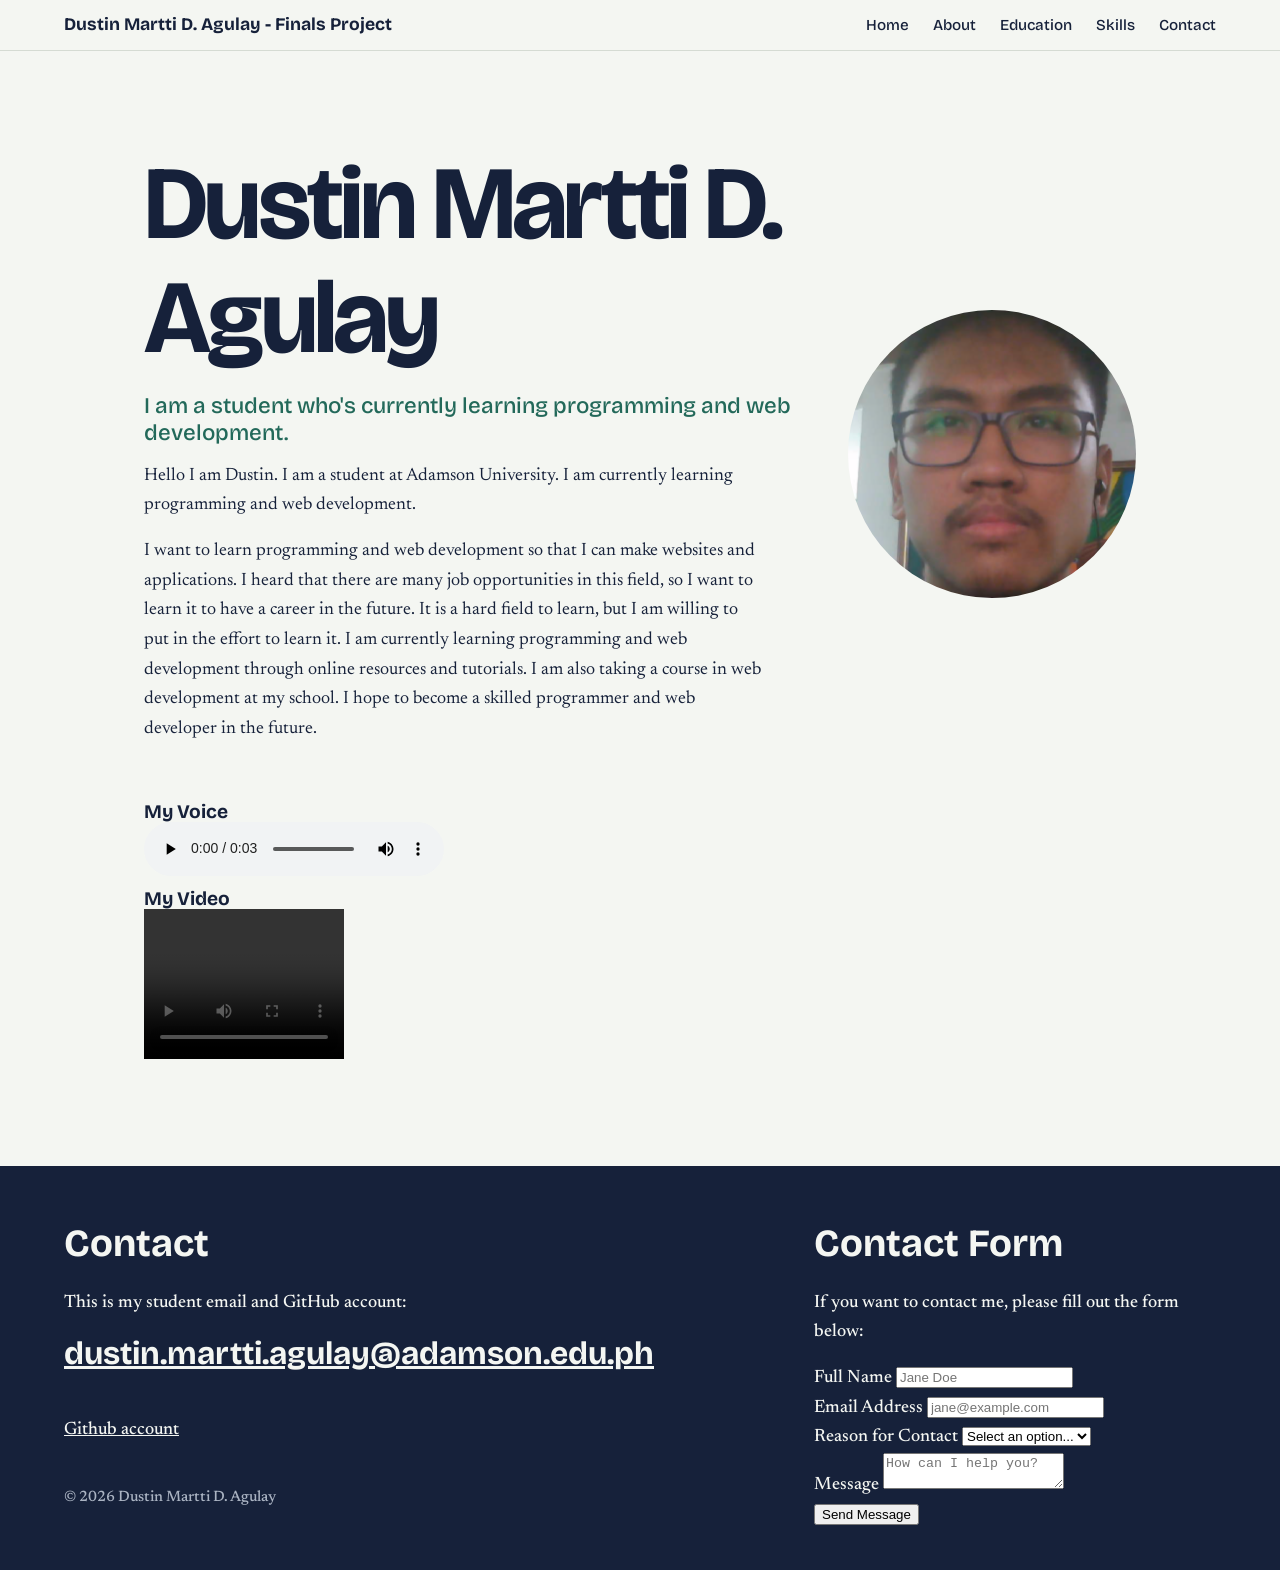
<file: index.html>
<!DOCTYPE html>
<html lang="en">

<head>
    <meta charset="UTF-8" />
    <meta name="viewport" content="width=device-width, initial-scale=1.0" />
    <title>Agulay - Final Project</title>
    <meta name="description" content="Personal website of Your Name." />
    <link rel="preconnect" href="https://fonts.googleapis.com" />
    <link rel="preconnect" href="https://fonts.gstatic.com" crossorigin />
    <link
        href="https://fonts.googleapis.com/css2?family=Bricolage+Grotesque:wght@500;700&family=Newsreader:wght@400;600&display=swap"
        rel="stylesheet" />
    <link rel="stylesheet" href="./styles.css" />
    <link rel="icon" type="image/x-icon" href="./public/favicon.ico">
</head>

<body>
    <div id="root">
        <header class="bar">
            <h1 class="brand">Dustin Martti D. Agulay - Finals Project</h1>
            <nav aria-label="Main">
                <ul>
                    <li><a href="index.html">Home</a></li>
                    <li><a href="About.html">About</a></li>
                    <li><a href="Education.html">Education</a></li>
                    <li><a href="Skills.html">Skills</a></li>
                    <li><a href="#contact">Contact</a></li>
                </ul>
            </nav>
        </header>

        <main>
            <section class="hero">
                <div>
                    <h1>Dustin Martti D. Agulay</h1>
                    <p class="tagline">I am a student who's currently learning programming and web development.</p>
                    <p class="lead">Hello I am Dustin. I am a student at Adamson University. I am currently learning
                        programming and web development.</p>
                    <p class="lead">I want to learn programming and web development so that I can make websites and
                        applications. I heard that there are many job opportunities in this field, so I want to learn it
                        to have a career in the future. It is a hard field to learn, but I am willing to put in the
                        effort to learn it. I am currently learning programming and web development through online
                        resources and tutorials. I am also taking a course in web development at my school. I hope to
                        become a skilled programmer and web developer in the future.</p>
                </div>
                    <img src="./images/dustin1.png" alt="Portrait of Dustin Martti D. Agulay" />
                <div>
                <h3>My Voice</h3>
                <audio controls>
                    <source src="./media/VoiceRecord.mp3" type="audio/mpeg">
                    Your browser does not support the audio element.
                </audio>
                <h3>My Video</h3>
                <video controls width="200" height="150">
                    <source src="./media/Dustin1.mp4" type="video/mp4">
                    Your browser does not support the video tag.
                </video>
                </div>
            </section>
        </main>


        <footer id="contact">
            <div class="contact-flex">
                <h2>Contact</h2>
                <p>This is my student email and GitHub account:</p>
                <p><a class="mail"
                        href="mailto:dustin.martti.agulay@adamson.edu.ph">dustin.martti.agulay@adamson.edu.ph</a>
                </p>
                <ul>
                    <li><a href="https://github.com/DustinMarttiAgulay" target="_blank" rel="noreferrer">Github
                            account</a>
                    </li>
                </ul>
                <small>© 2026 Dustin Martti D. Agulay</small>
            </div>

            <div class="contact-flex">
                <h2>Contact Form</h2>
                <p>If you want to contact me, please fill out the form below:</p>
                <form action="" method="POST">
                    <div class="form-group">
                        <label for="full-name">Full Name</label>
                        <input type="text" id="full-name" name="name" placeholder="Jane Doe" required>
                    </div>
                    <div class="form-group">
                        <label for="email">Email Address</label>
                        <input type="email" id="email" name="email" placeholder="jane@example.com" required>
                    </div>
                    <div class="form-group">
                        <label for="topic">Reason for Contact</label>
                        <select id="topic" name="topic" required>
                            <option value="" disabled selected>Select an option...</option>
                            <option value="general">General Inquiry</option>
                        </select>
                    </div>
                    <div class="form-group">
                        <label for="message">Message</label>
                        <textarea id="message" name="message" placeholder="How can I help you?" required></textarea>
                    </div>
                    <button type="submit">Send Message</button>
                </form>
            </div>
        </footer>
    </div>
</body>

</html>
</file>
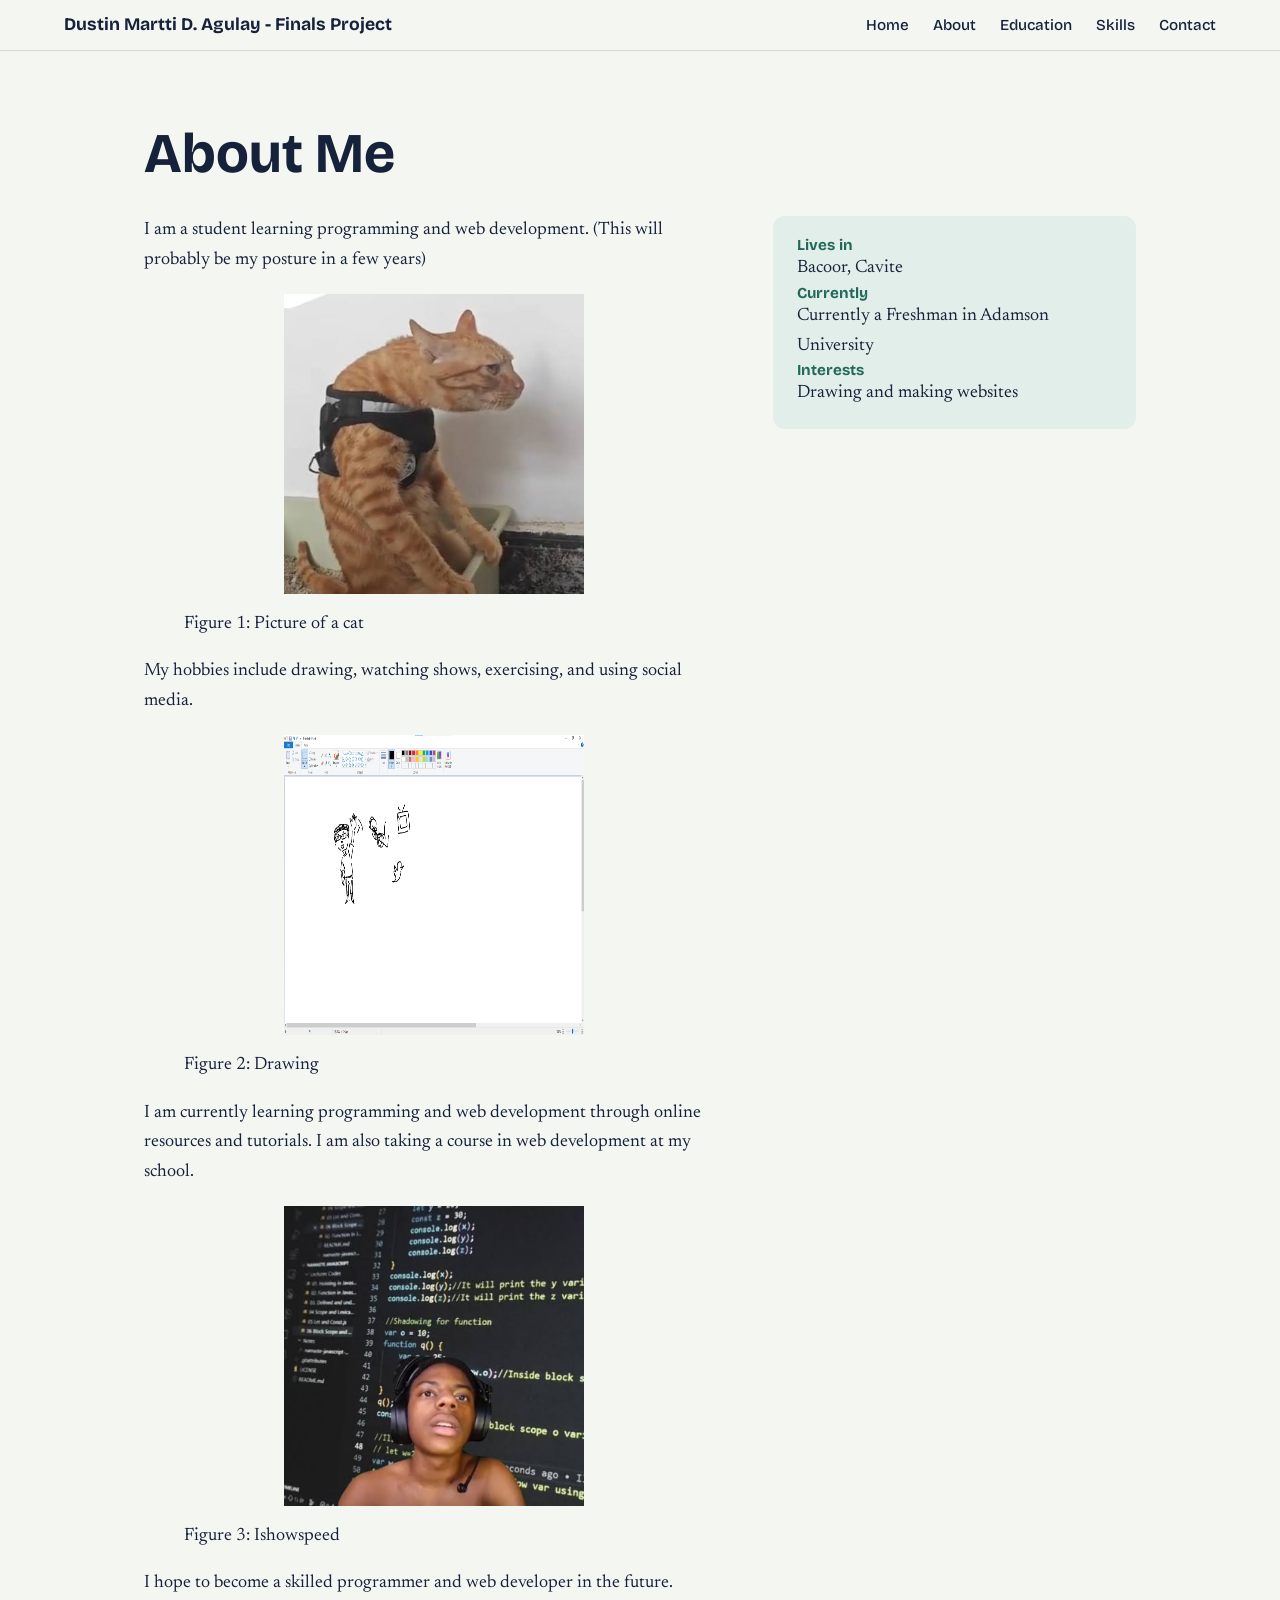
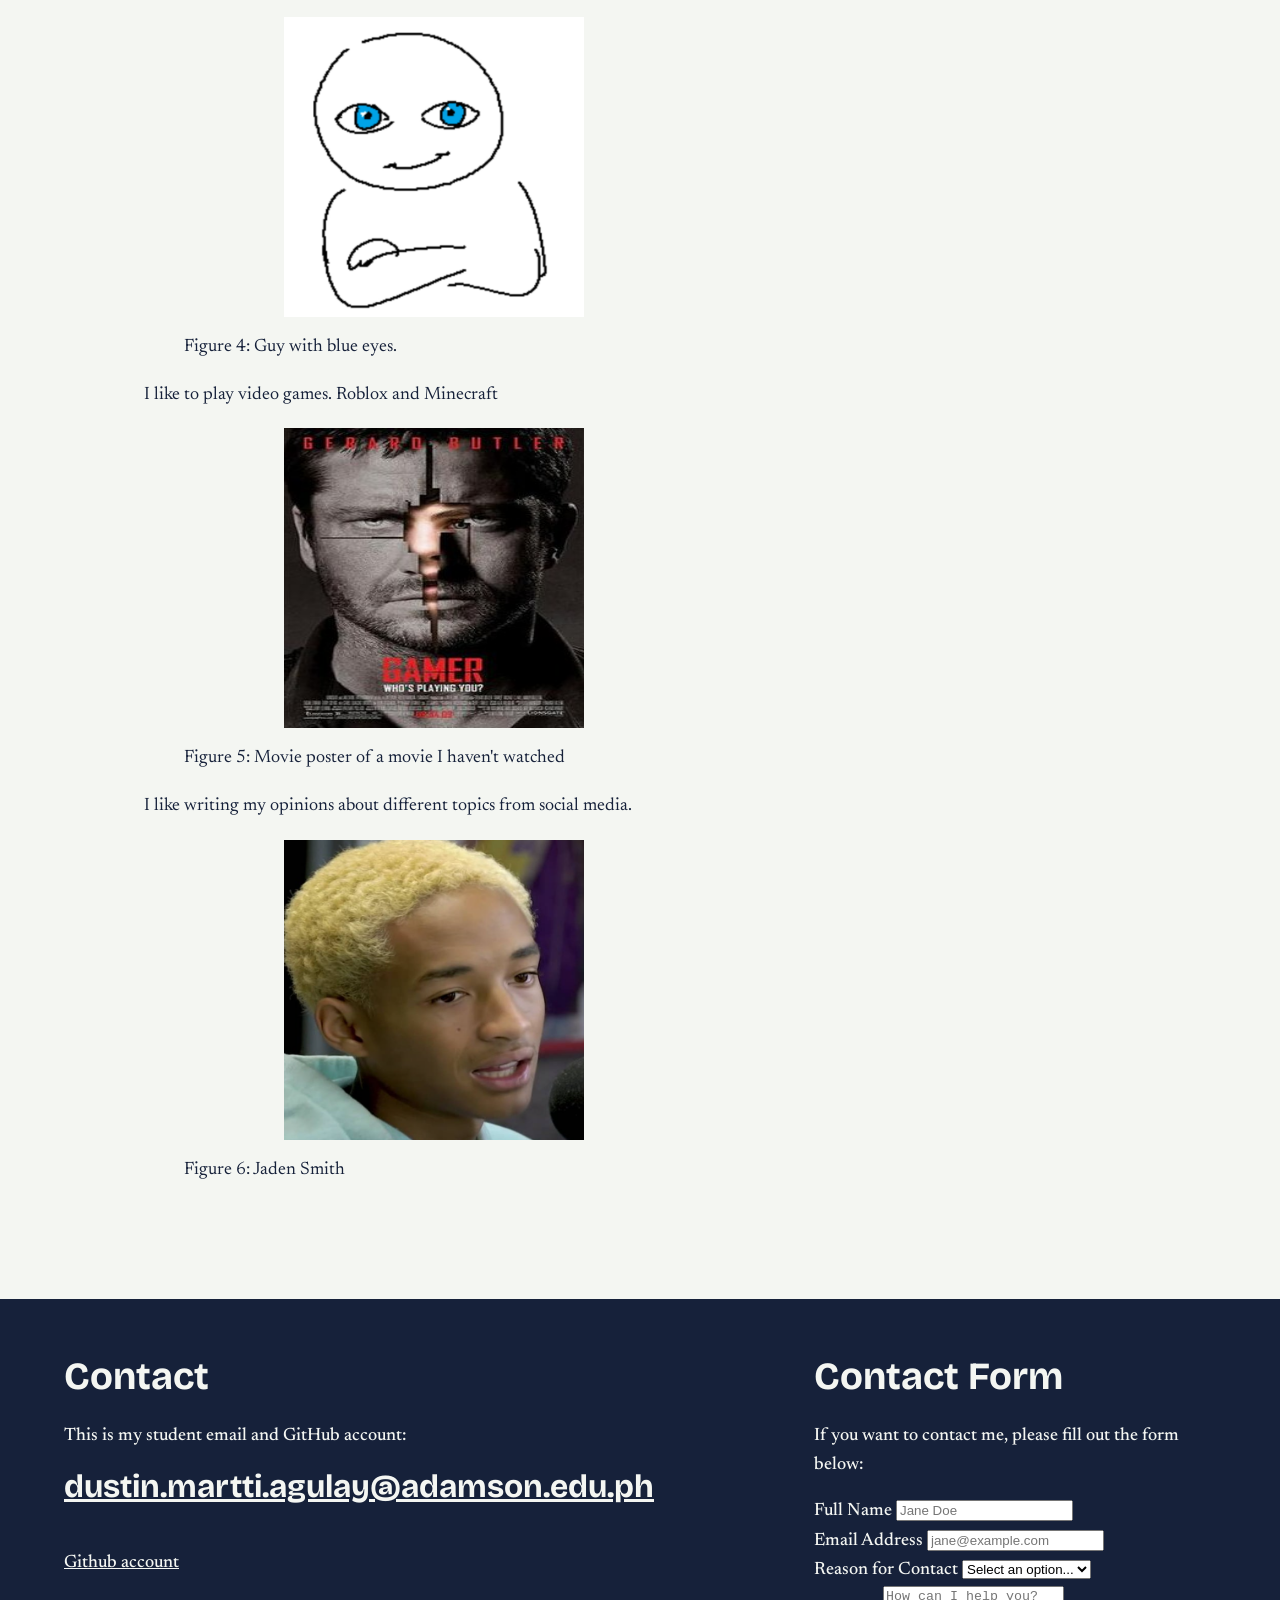
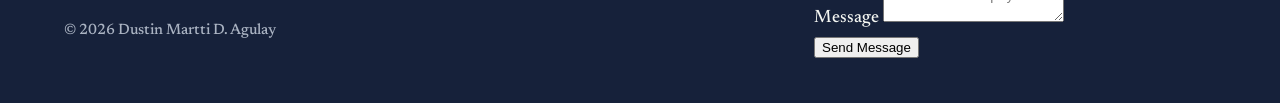
<file: About.html>
<!DOCTYPE html>
<html lang="en">

<head>
    <meta charset="UTF-8" />
    <meta name="viewport" content="width=device-width, initial-scale=1.0" />
    <title>Agulay - Final Project</title>
    <meta name="description" content="Personal website of Your Name." />
    <link rel="preconnect" href="https://fonts.googleapis.com" />
    <link rel="preconnect" href="https://fonts.gstatic.com" crossorigin />
    <link
        href="https://fonts.googleapis.com/css2?family=Bricolage+Grotesque:wght@500;700&family=Newsreader:wght@400;600&display=swap"
        rel="stylesheet" />
    <link rel="stylesheet" href="./styles.css" />
    <link rel="icon" type="image/x-icon" href="./public/favicon.ico">
</head>

<body>
    <div id="root">
        <header class="bar">
            <h1 class="brand">Dustin Martti D. Agulay - Finals Project</h1>
            <nav aria-label="Main">
                <ul>
                    <li><a href="index.html">Home</a></li>
                    <li><a href="About.html">About</a></li>
                    <li><a href="Education.html">Education</a></li>
                    <li><a href="Skills.html">Skills</a></li>
                    <li><a href="#contact">Contact</a></li>
                </ul>
            </nav>
        </header>

        <main>
            <section class="page">
                <h1>About Me</h1>
                <div class="about">
                    <div>
                        <div>
                            <p>I am a student learning programming and web development. (This will probably be my
                                posture in a few years)</p>
                            <figure>
                                <img src="./images/aboutme1.png" alt="About me" />
                                <figcaption>Figure 1: Picture of a cat</figcaption>
                            </figure>
                        </div>
                        <div>
                            <p>My hobbies include drawing, watching shows, exercising, and using social media.</p>
                            <figure>
                                <img src="./images/aboutme2.png" alt="About me" />
                                <figcaption>Figure 2: Drawing</figcaption>
                            </figure>

                        </div>
                        <div>
                            <p>I am currently learning programming and web development through online resources and
                                tutorials. I am also taking a course in web development at my school.</p>
                            <figure>
                                <img src="./images/aboutme3.png" alt="About me" />
                                <figcaption>Figure 3: Ishowspeed</figcaption>
                            </figure>
                        </div>
                        <div>
                            <p>I hope to become a skilled programmer and web developer in the future.</p>
                            <figure>
                                <img src="./images/aboutme4.png" alt="About me" />
                                <figcaption>Figure 4: Guy with blue eyes.</figcaption>
                            </figure>
                        </div>
                        <div>
                            <p>I like to play video games. Roblox and Minecraft</p>
                            <figure>
                                <img src="./images/aboutme5.png" alt="About me" />
                                <figcaption>Figure 5: Movie poster of a movie I haven't watched</figcaption>
                            </figure>
                        </div>
                        <div>
                            <p>I like writing my opinions about different topics from social media.</p>
                            <figure>
                                <img src="./images/aboutme6.png" alt="About me" />
                                <figcaption>Figure 6: Jaden Smith</figcaption>
                            </figure>
                        </div>

                    </div>
                    <dl>
                        <div>
                            <dt>Lives in</dt>
                            <dd>Bacoor, Cavite</dd>
                            <dt>Currently</dt>
                            <dd>Currently a Freshman in Adamson University</dd>
                            <dt>Interests</dt>
                            <dd>Drawing and making websites</dd>
                        </div>
                    </dl>
                    
                </div>
            </section>
        </main>


        <footer id="contact">
            <div class="contact-flex">
                <h2>Contact</h2>
                <p>This is my student email and GitHub account:</p>
                <p><a class="mail"
                        href="mailto:dustin.martti.agulay@adamson.edu.ph">dustin.martti.agulay@adamson.edu.ph</a>
                </p>
                <ul>
                    <li><a href="https://github.com/DustinMarttiAgulay" target="_blank" rel="noreferrer">Github
                            account</a>
                    </li>
                </ul>
                <small>© 2026 Dustin Martti D. Agulay</small>
            </div>

            <div class="contact-flex">
                <h2>Contact Form</h2>
                <p>If you want to contact me, please fill out the form below:</p>
                <form action="" method="POST">
                    <div class="form-group">
                        <label for="full-name">Full Name</label>
                        <input type="text" id="full-name" name="name" placeholder="Jane Doe" required>
                    </div>
                    <div class="form-group">
                        <label for="email">Email Address</label>
                        <input type="email" id="email" name="email" placeholder="jane@example.com" required>
                    </div>
                    <div class="form-group">
                        <label for="topic">Reason for Contact</label>
                        <select id="topic" name="topic" required>
                            <option value="" disabled selected>Select an option...</option>
                            <option value="general">General Inquiry</option>
                        </select>
                    </div>
                    <div class="form-group">
                        <label for="message">Message</label>
                        <textarea id="message" name="message" placeholder="How can I help you?" required></textarea>
                    </div>
                    <button type="submit">Send Message</button>
                </form>
            </div>
        </footer>
    </div>
</body>

</html>
</file>
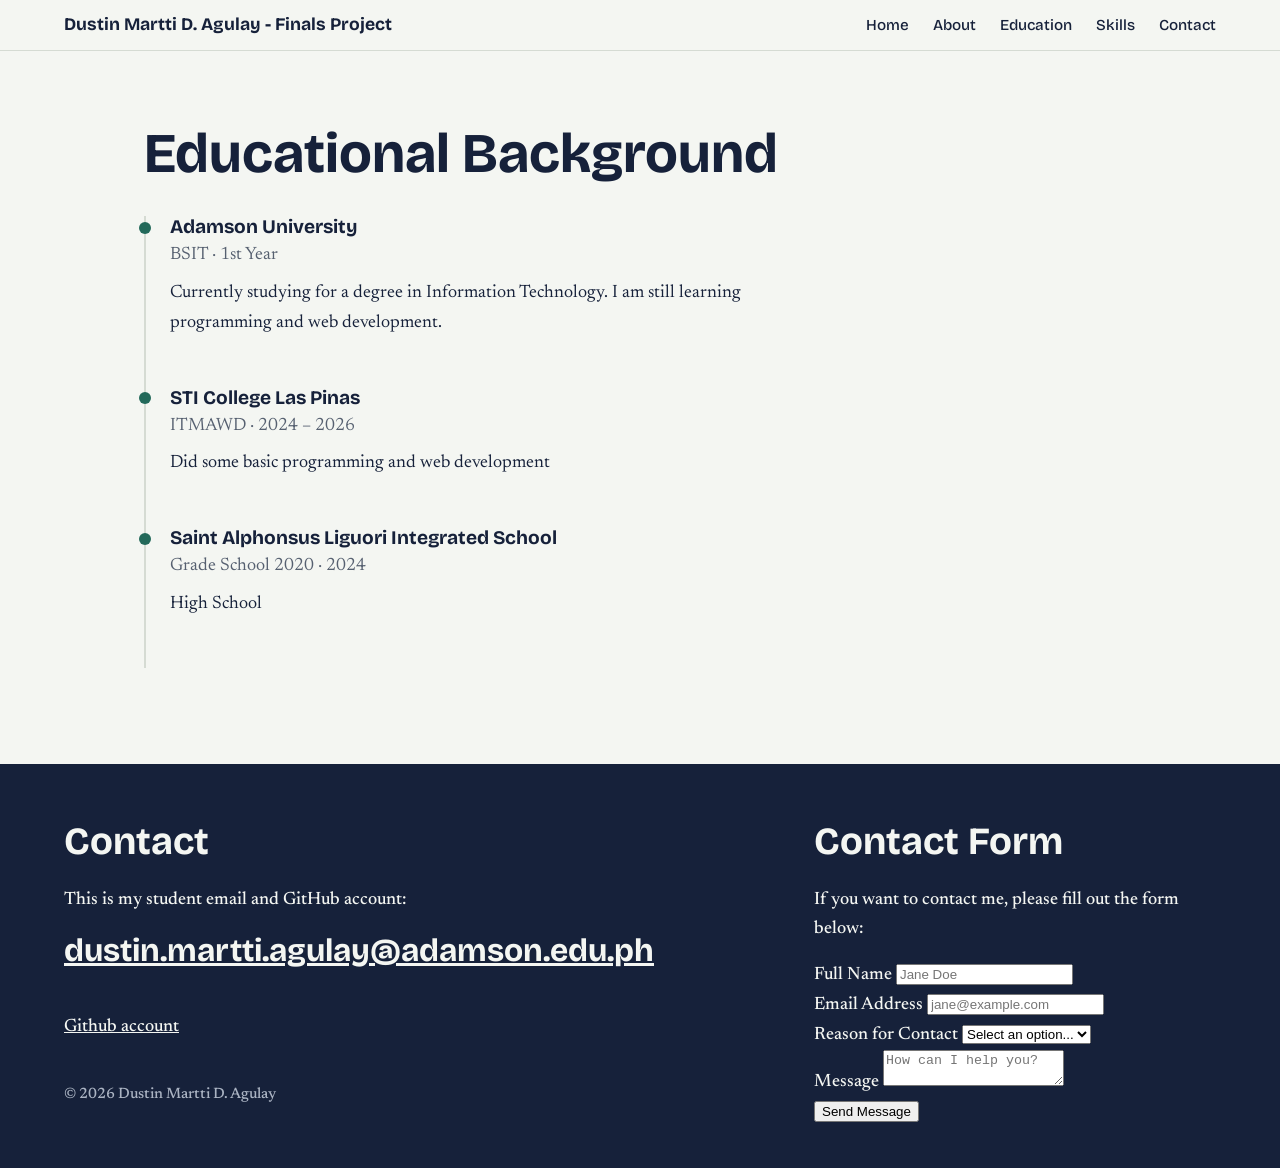
<file: Education.html>
<!DOCTYPE html>
<html lang="en">

<head>
    <meta charset="UTF-8" />
    <meta name="viewport" content="width=device-width, initial-scale=1.0" />
    <title>Agulay - Final Project</title>
    <meta name="description" content="Personal website of Your Name." />
    <link rel="preconnect" href="https://fonts.googleapis.com" />
    <link rel="preconnect" href="https://fonts.gstatic.com" crossorigin />
    <link
        href="https://fonts.googleapis.com/css2?family=Bricolage+Grotesque:wght@500;700&family=Newsreader:wght@400;600&display=swap"
        rel="stylesheet" />
    <link rel="stylesheet" href="./styles.css" />
    <link rel="icon" type="image/x-icon" href="./public/favicon.ico">
</head>

<body>
    <div id="root">
        <header class="bar">
            <h1 class="brand">Dustin Martti D. Agulay - Finals Project</h1>
            <nav aria-label="Main">
                <ul>
                    <li><a href="index.html">Home</a></li>
                    <li><a href="About.html">About</a></li>
                    <li><a href="Education.html">Education</a></li>
                    <li><a href="Skills.html">Skills</a></li>
                    <li><a href="#contact">Contact</a></li>
                </ul>
            </nav>
        </header>

        <main>
            <section class="page">
                <h1>Educational Background</h1>
                <ol class="timeline">
                    <li>
                        <h3>Adamson University</h3>
                        <p class="meta">BSIT · 1st Year</p>
                        <p>Currently studying for a degree in Information Technology. I am still learning programming and web development.</p>
                    </li>
                    <li>
                        <h3>STI College Las Pinas</h3>
                        <p class="meta">ITMAWD · 2024 – 2026</p>
                        <p>Did some basic programming and web development</p>
                    </li>
                    <li>
                        <h3>Saint Alphonsus Liguori Integrated School</h3>
                        <p class="meta">Grade School 2020 · 2024</p>
                        <p>High School</p>
                    </li>

                </ol>
            </section>
        </main>


        <footer id="contact">
            <div class="contact-flex">
                <h2>Contact</h2>
                <p>This is my student email and GitHub account:</p>
                <p><a class="mail"
                        href="mailto:dustin.martti.agulay@adamson.edu.ph">dustin.martti.agulay@adamson.edu.ph</a>
                </p>
                <ul>
                    <li><a href="https://github.com/DustinMarttiAgulay" target="_blank" rel="noreferrer">Github
                            account</a>
                    </li>
                </ul>
                <small>© 2026 Dustin Martti D. Agulay</small>
            </div>

            <div class="contact-flex">
                <h2>Contact Form</h2>
                <p>If you want to contact me, please fill out the form below:</p>
                <form action="" method="POST">
                    <div class="form-group">
                        <label for="full-name">Full Name</label>
                        <input type="text" id="full-name" name="name" placeholder="Jane Doe" required>
                    </div>
                    <div class="form-group">
                        <label for="email">Email Address</label>
                        <input type="email" id="email" name="email" placeholder="jane@example.com" required>
                    </div>
                    <div class="form-group">
                        <label for="topic">Reason for Contact</label>
                        <select id="topic" name="topic" required>
                            <option value="" disabled selected>Select an option...</option>
                            <option value="general">General Inquiry</option>
                        </select>
                    </div>
                    <div class="form-group">
                        <label for="message">Message</label>
                        <textarea id="message" name="message" placeholder="How can I help you?" required></textarea>
                    </div>
                    <button type="submit">Send Message</button>
                </form>
            </div>
        </footer>
    </div>
</body>

</html>
</file>
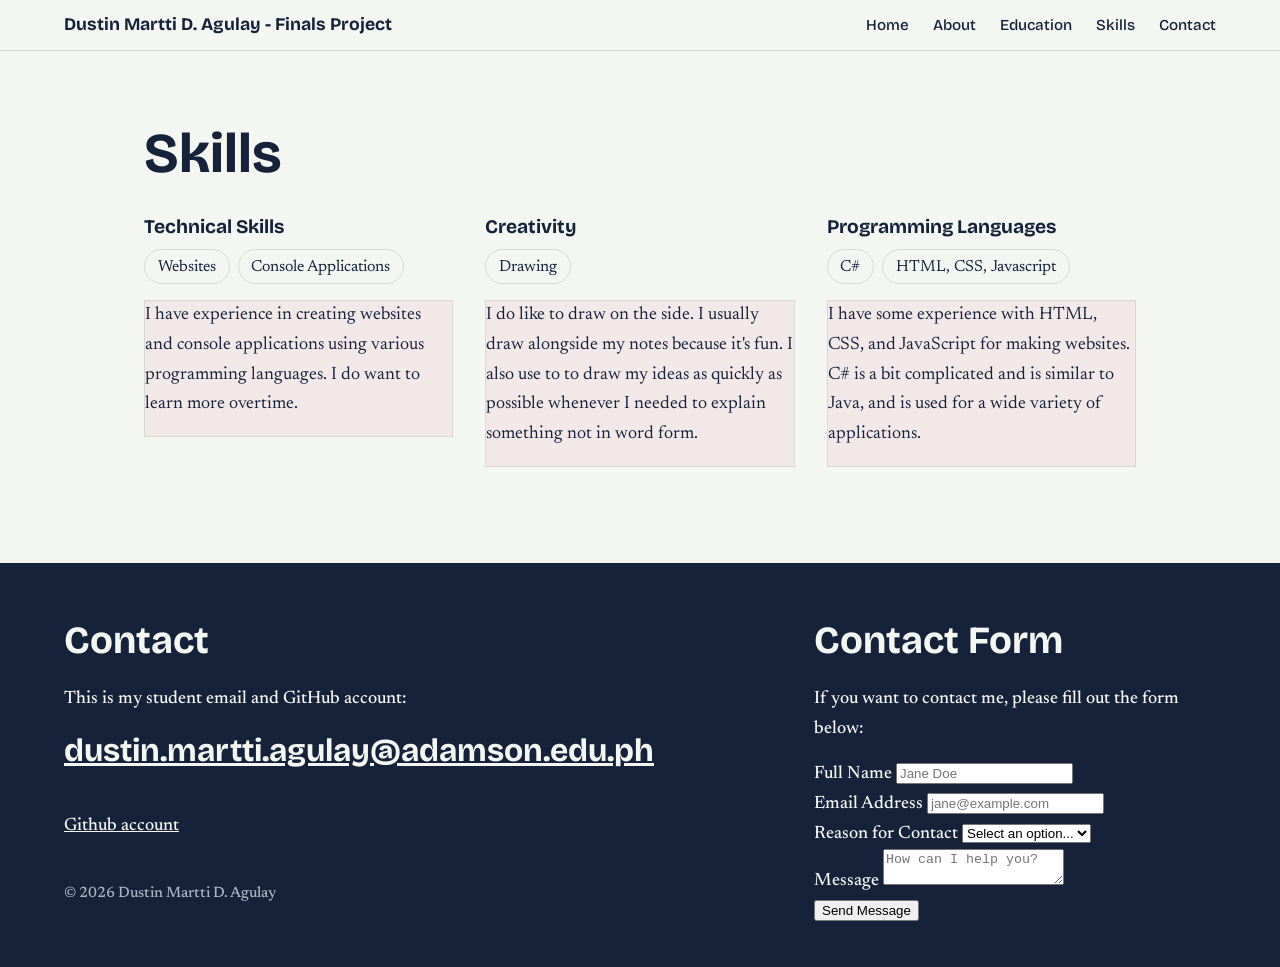
<file: Skills.html>
<!DOCTYPE html>
<html lang="en">

<head>
    <meta charset="UTF-8" />
    <meta name="viewport" content="width=device-width, initial-scale=1.0" />
    <title>Agulay - Final Project</title>
    <meta name="description" content="Personal website of Your Name." />
    <link rel="preconnect" href="https://fonts.googleapis.com" />
    <link rel="preconnect" href="https://fonts.gstatic.com" crossorigin />
    <link
        href="https://fonts.googleapis.com/css2?family=Bricolage+Grotesque:wght@500;700&family=Newsreader:wght@400;600&display=swap"
        rel="stylesheet" />
    <link rel="stylesheet" href="./styles.css" />
    <link rel="icon" type="image/x-icon" href="./public/favicon.ico">
</head>

<body>
    <div id="root">
        <header class="bar">
            <h1 class="brand">Dustin Martti D. Agulay - Finals Project</h1>
            <nav aria-label="Main">
                <ul>
                    <li><a href="index.html">Home</a></li>
                    <li><a href="About.html">About</a></li>
                    <li><a href="Education.html">Education</a></li>
                    <li><a href="Skills.html">Skills</a></li>
                    <li><a href="#contact">Contact</a></li>
                </ul>
            </nav>
        </header>

        <main>
            <section class="page">
                <h1>Skills</h1>
                <div class="skills">
                    <div>
                        <h3>Technical Skills</h3>
                        <ul>
                            <li>Websites</li>
                            <li>Console Applications</li>
                        </ul>
                        <div class="skills-description">
                            <p>I have experience in creating websites and console applications using various programming
                                languages. I do want to learn more overtime.</p>
                        </div>
                    </div>
                    <div>
                        <h3>Creativity</h3>
                        <ul>
                            <li>Drawing</li>
                        </ul>
                        <div class="skills-description">
                            <p>I do like to draw on the side. I usually draw alongside my notes because it's fun. I also
                                use to to draw my ideas as quickly as possible whenever I needed to explain something
                                not in word form.</p>
                        </div>
                    </div>
                    <div>
                        <h3>Programming Languages</h3>
                        <ul>
                            <li>C#</li>
                            <li>HTML, CSS, Javascript</li>
                        </ul>
                        <div class="skills-description">
                            <p>I have some experience with HTML, CSS, and JavaScript for making websites. C# is a bit
                                complicated and is similar to Java, and is used for a wide variety of applications.</p>
                        </div>
                    </div>
                </div>
            </section>
        </main>


        <footer id="contact">
            <div class="contact-flex">
                <h2>Contact</h2>
                <p>This is my student email and GitHub account:</p>
                <p><a class="mail"
                        href="mailto:dustin.martti.agulay@adamson.edu.ph">dustin.martti.agulay@adamson.edu.ph</a>
                </p>
                <ul>
                    <li><a href="https://github.com/DustinMarttiAgulay" target="_blank" rel="noreferrer">Github
                            account</a>
                    </li>
                </ul>
                <small>© 2026 Dustin Martti D. Agulay</small>
            </div>

            <div class="contact-flex">
                <h2>Contact Form</h2>
                <p>If you want to contact me, please fill out the form below:</p>
                <form action="" method="POST">
                    <div class="form-group">
                        <label for="full-name">Full Name</label>
                        <input type="text" id="full-name" name="name" placeholder="Jane Doe" required>
                    </div>
                    <div class="form-group">
                        <label for="email">Email Address</label>
                        <input type="email" id="email" name="email" placeholder="jane@example.com" required>
                    </div>
                    <div class="form-group">
                        <label for="topic">Reason for Contact</label>
                        <select id="topic" name="topic" required>
                            <option value="" disabled selected>Select an option...</option>
                            <option value="general">General Inquiry</option>
                        </select>
                    </div>
                    <div class="form-group">
                        <label for="message">Message</label>
                        <textarea id="message" name="message" placeholder="How can I help you?" required></textarea>
                    </div>
                    <button type="submit">Send Message</button>
                </form>
            </div>
        </footer>
    </div>
</body>

</html>
</file>
<file: styles.css>
:root {
  --paper: #f4f6f2;
  --ink: #16213a;
  --muted: #566070;
  --line: #d5dbd3;
  --accent: #23695a;
  --accent-soft: #e1eee9;
  --display: "Bricolage Grotesque", system-ui, sans-serif;
  --text: "Newsreader", Georgia, serif;
}

* {
  box-sizing: border-box;
}

html {
  scroll-behavior: smooth;
  scroll-padding-top: 6rem;
}

@media (prefers-reduced-motion: reduce) {
  html {
    scroll-behavior: auto;
  }
}

body {
  margin: 0;
  background: var(--paper);
  color: var(--ink);
  font: 1.125rem/1.65 var(--text);
}

a {
  color: inherit;
}

:focus-visible {
  outline: 3px solid var(--accent);
  outline-offset: 3px;
}

h1,
h2,
h3 {
  font-family: var(--display);
  line-height: 1.1;
  margin: 0;
}

h2 {
  font-size: clamp(1.8rem, 4vw, 2.4rem);
  margin-bottom: 1.5rem;
}

h3 {
  font-size: 1.2rem;
}

p {
  max-width: 62ch;
  margin: 0 0 1rem;
}

.bar {
  position: sticky;
  top: 0;
  z-index: 10;
  display: flex;
  flex-wrap: wrap;
  gap: .5rem 2rem;
  align-items: center;
  justify-content: space-between;
  padding: .9rem clamp(1rem, 5vw, 4rem);
  background: var(--paper);
  border-bottom: 1px solid var(--line);
}

.brand {
  font: 700 1.1rem var(--display);
  text-decoration: none;
}

nav ul {
  display: flex;
  flex-wrap: wrap;
  gap: .25rem 1.5rem;
  list-style: none;
  margin: 0;
  padding: 0;
  font: 500 .95rem var(--display);
}

nav a {
  text-decoration: none;
  padding: .25rem 0;
  border-bottom: 2px solid transparent;
}

nav a:hover {
  border-color: var(--accent);
}

main,
footer {
  padding: 0 clamp(1rem, 5vw, 4rem);
}

section {
  max-width: 62rem;
  padding: 4.5rem 0 1rem;
  margin: 0 auto;
}

.hero {
  display: flex;
  flex-wrap: wrap;
  gap: 2.5rem;
  align-items: center;
  padding-top: 6rem;
}

.hero>div {
  flex: 1 1 22rem;
}

.hero h1 {
  font-size: clamp(3rem, 10vw, 6.5rem);
  letter-spacing: -.035em;
  margin-bottom: 1rem;
}

.hero img {
  width: min(18rem, 100%);
  aspect-ratio: 1;
  object-fit: cover;
  border-radius: 50%;
}

.tagline {
  font: 500 1.4rem var(--display);
  color: var(--accent);
}

.button {
  display: inline-block;
  margin-top: .5rem;
  padding: .7rem 1.4rem;
  background: var(--ink);
  color: var(--paper);
  font: 500 1rem var(--display);
  text-decoration: none;
  border-radius: 999px;
}

.button:hover {
  background: var(--accent);
}

.timeline {
  list-style: none;
  margin: 0;
  padding: 0 0 0 1.5rem;
  border-left: 2px solid var(--line);
}

.timeline li {
  position: relative;
  padding-bottom: 2rem;
}

.timeline li::before {
  content: "";
  position: absolute;
  left: calc(-1.5rem - 7px);
  top: .35rem;
  width: 12px;
  height: 12px;
  border-radius: 50%;
  background: var(--accent);
}

.meta {
  color: var(--muted);
  margin: .25rem 0 .5rem;
}

.about {
  display: grid;
  grid-template-columns: 1.6fr 1fr;
  gap: 3rem;
}

.about img {
  display:block;
  margin-left: auto;
  margin-right: auto;
  margin-bottom: 1rem;
  height: 300px;
  width: 300px;
}

dl {
  margin: 0;
  padding: 1.25rem 1.5rem;
  background: var(--accent-soft);
  border-radius: 12px;
  height: fit-content;
}

dl div+div {
  margin-top: 1rem;
}

dt {
  font: 700 .95rem var(--display);
  color: var(--accent);
}

dd {
  margin: 0;
}

.skills {
  display: grid;
  grid-template-columns: repeat(auto-fit, minmax(15rem, 1fr));
  gap: 2rem;
}

.skills ul {
  list-style: none;
  display: flex;
  flex-wrap: wrap;
  gap: .5rem;
  padding: 0;
  margin: .75rem 0 0;
}

.skills li {
  padding: .2rem .8rem;
  border: 1px solid var(--line);
  border-radius: 999px;
  font-size: 1rem;
}

.skills-description {
  border: 1px solid var(--line);
  margin-top: 1rem;
  background-color: rgb(243, 232, 232);
}

footer {
  margin-top: 5rem;
  padding-top: 3.5rem;
  padding-bottom: 2.5rem;
  background: var(--ink);
  color: var(--paper);
  display: flex;
  flex-direction: row;
  gap: 10rem;
}

footer h2 {
  color: var(--paper);
}

footer ul {
  display: flex;
  gap: 1.5rem;
  list-style: none;
  padding: 0;
  margin: 1.5rem 0 2.5rem;
}

.mail {
  font: 700 clamp(1.3rem, 4vw, 2rem) var(--display);
}

footer a:hover {
  color: #9fd6c6;
}

footer small {
  color: #aab3c2;
}

@media (max-width: 720px) {
  .about {
    grid-template-columns: 1fr;
    gap: 1.5rem;
  }

  html {
    scroll-padding-top: 8rem;
  }
}

/* Multi-page layout: footer stays at the bottom, even on short pages */
#root {
  min-height: 100vh;
  display: flex;
  flex-direction: column;
}

main {
  flex: 1;
}

nav a.active {
  border-color: var(--accent);
}

.page h1 {
  font-size: clamp(2.2rem, 6vw, 3.5rem);
  margin-bottom: 2rem;
}

.contact-form {
  display: grid;
  gap: 1rem;
  max-width: 30rem;
}
.contact-flex {
  display: flex;
  flex-direction: column;
  font-weight: 500;
}
</file>
